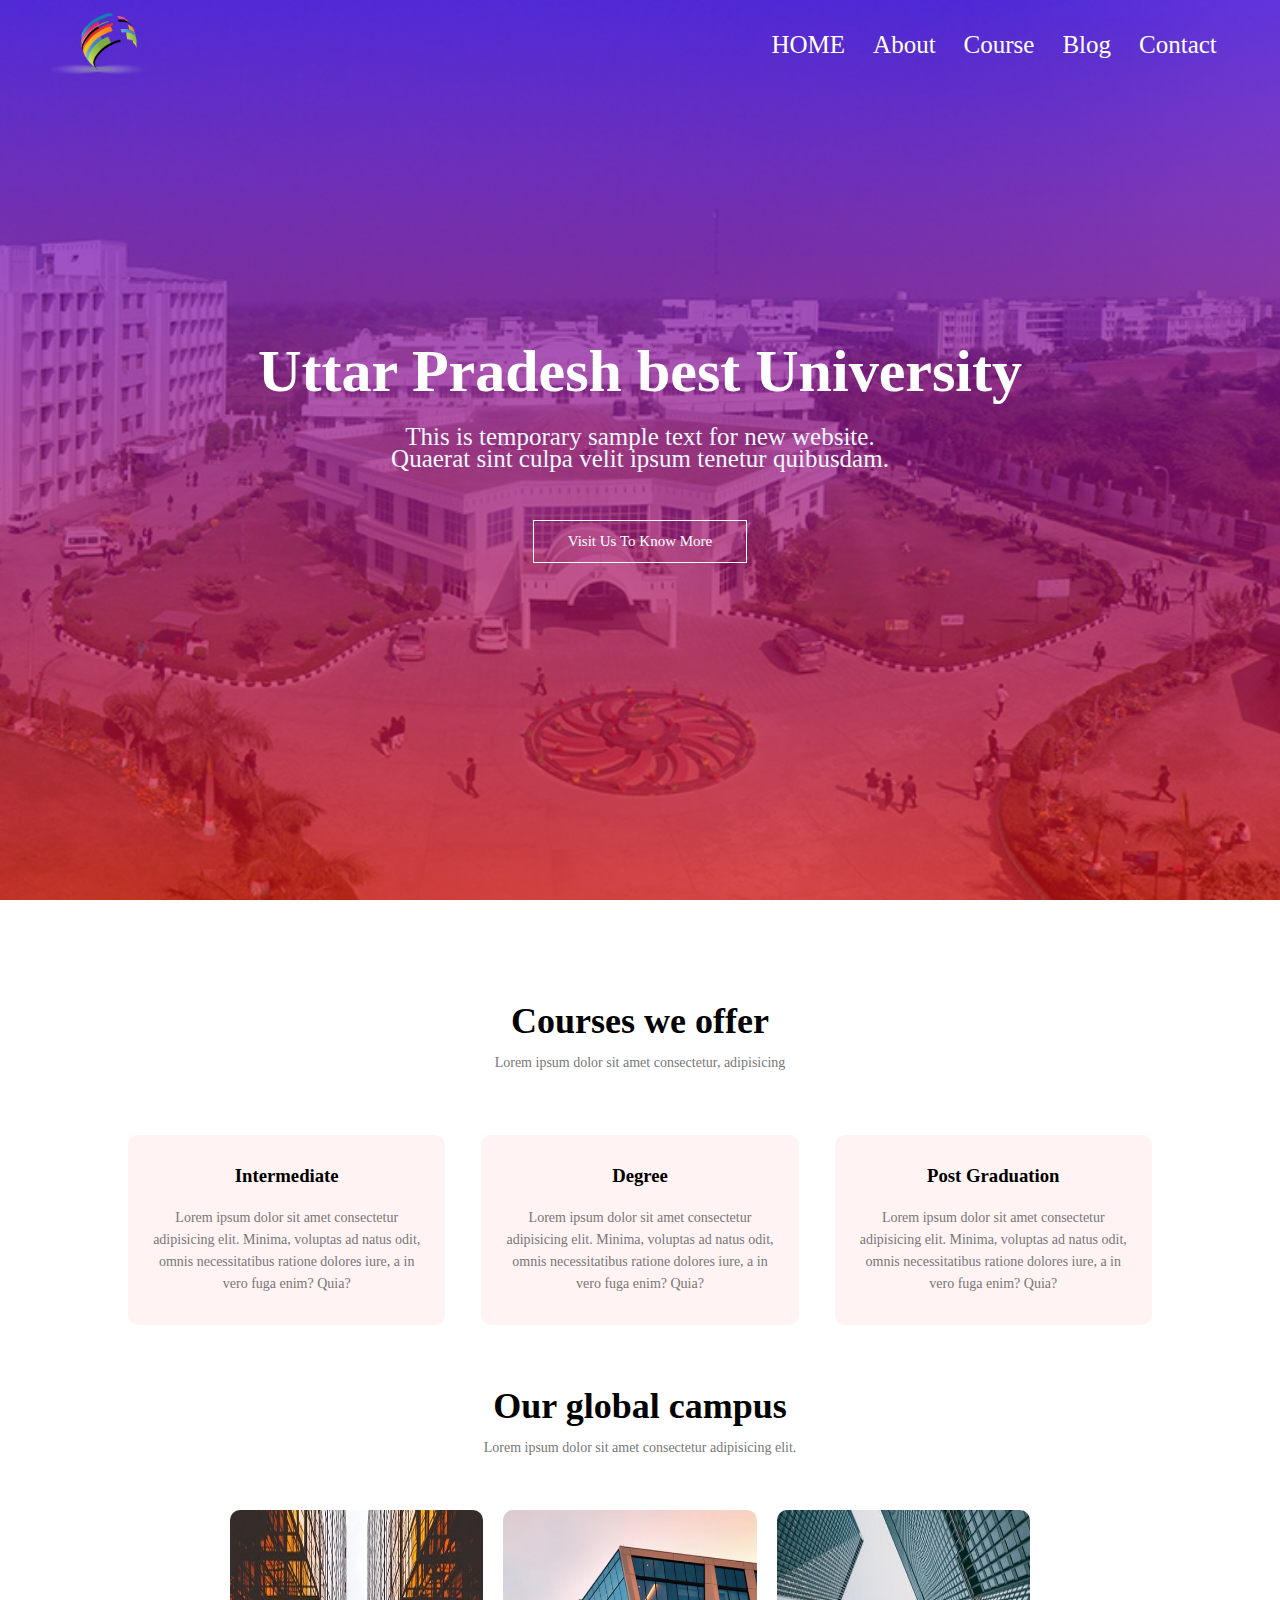
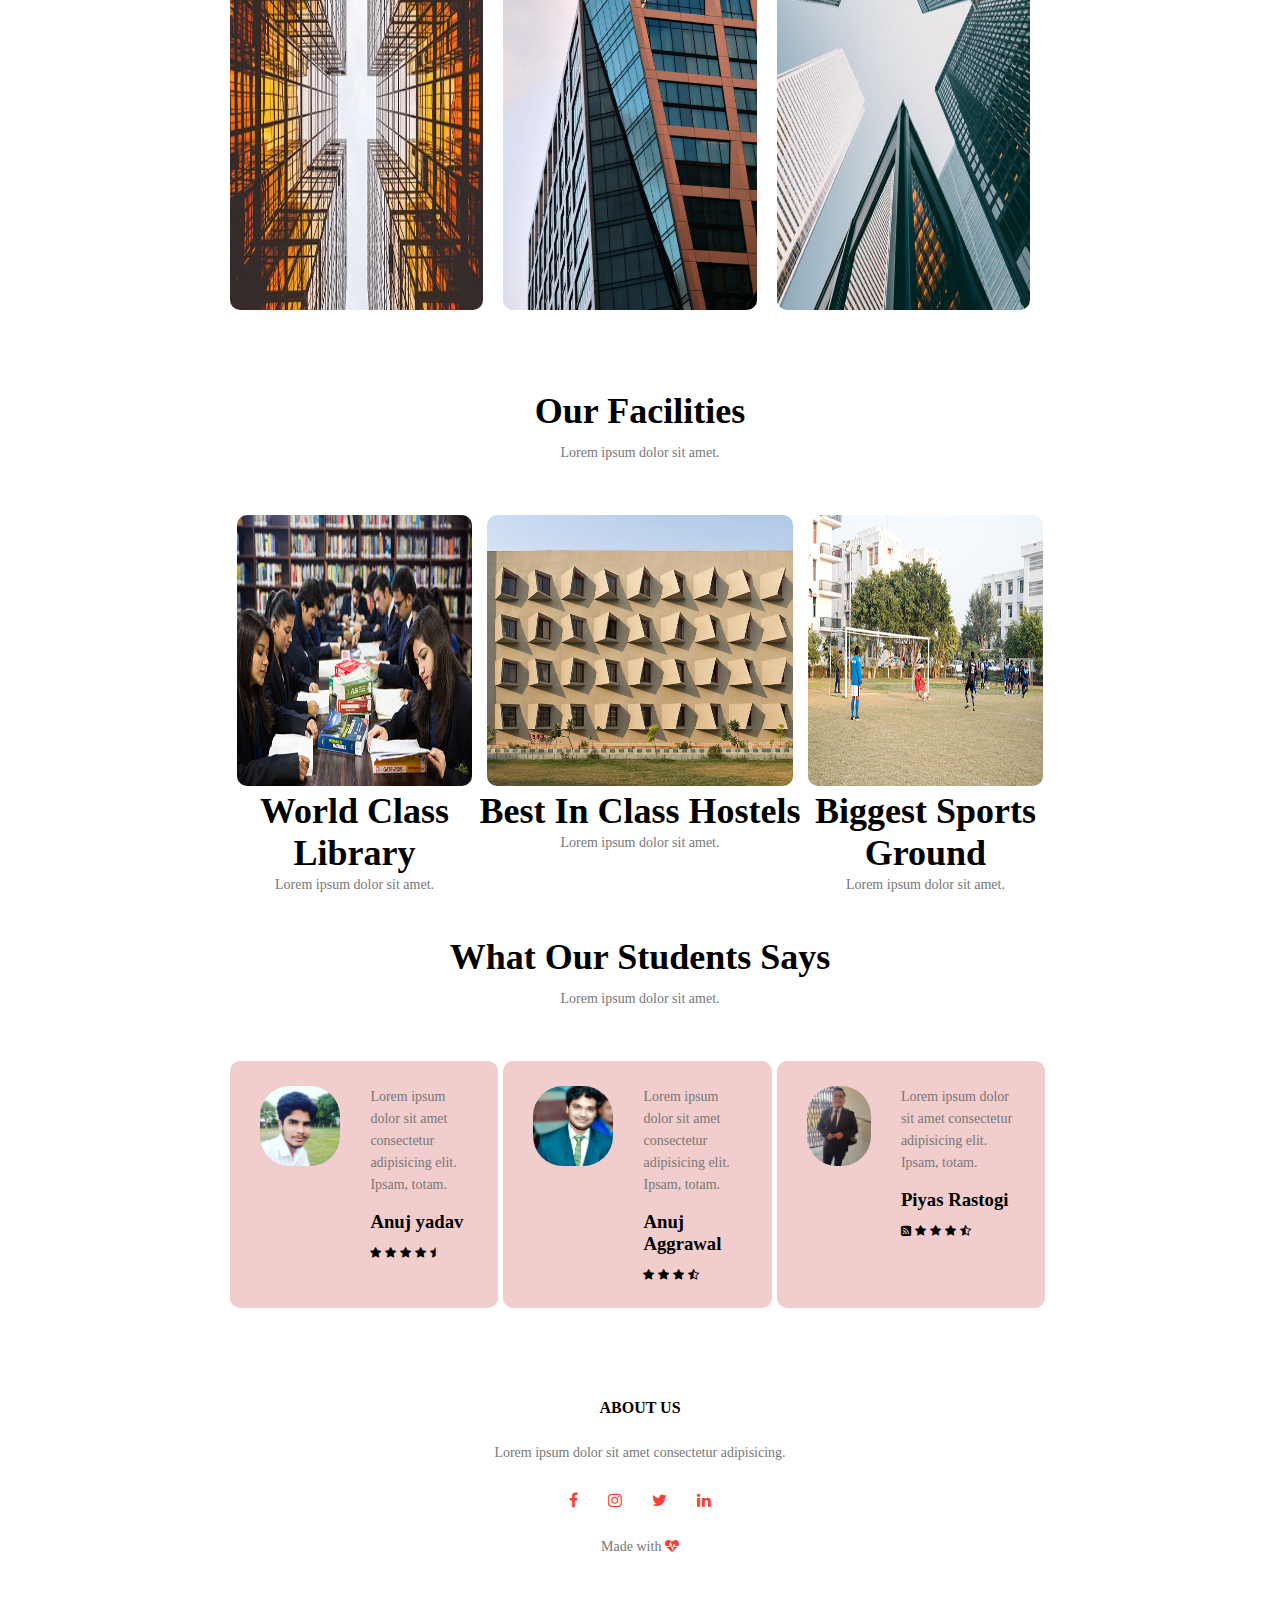
<file: index.html>
<!DOCTYPE html>
<html lang="en">
  <head>
    <meta charset="UTF-8" />
    <meta http-equiv="X-UA-Compatible" content="IE=edge" />
    <meta name="viewport" content="width=device-width, initial-scale=1.0" />
    <title>University Website Design</title>
    <link rel="stylesheet" href="style.css" />
    <link rel="preconnect" href="https://fonts.googleapis.com" />
    <link rel="preconnect" href="https://fonts.gstatic.com" crossorigin />
    
    <link
      rel="stylesheet"
      href="https://stackpath.bootstrapcdn.com/font-awesome/4.7.0/css/font-awesome.min.css"
    />
  </head>
  <body>
    <section class="header">
      <nav>
        <a href="index.html"><img src="images/clipart.png" /></a>
        
        <div class="nav-links" id="navLinks">
          <i class="fa fa-times" onclick="hideMenu()"></i>
          <ul>
            <li><a href="">HOME</a></li>
            <li><a href="">About</a></li>
            <li><a href="">Course</a></li>
            <li><a href="">Blog</a></li>
            <li><a href="">Contact</a></li>
          </ul>
        </div>
        <i class="fa fa-bars" onclick="showMenu()"></i>
      </nav>
      <div class="text-box">
        <h1>Uttar Pradesh best University</h1>
        <p>
          This is temporary sample text for new website.<br />
          Quaerat sint culpa velit ipsum tenetur quibusdam.
        </p>
        <a href="" class="hero-btn">Visit Us To Know More</a>
      </div>
    </section>
    <!-- ---------course--------- -->
    <section class="course">
      <h1>Courses we offer</h1>
      <p>Lorem ipsum dolor sit amet consectetur, adipisicing</p>
      <div class="row">
        <div class="course-col">
          <h3>Intermediate</h3>
          <p>
            Lorem ipsum dolor sit amet consectetur adipisicing elit. Minima,
            voluptas ad natus odit, omnis necessitatibus ratione dolores iure, a
            in vero fuga enim? Quia?
          </p>
        </div>
        <div class="course-col">
          <h3>Degree</h3>
          <p>
            Lorem ipsum dolor sit amet consectetur adipisicing elit. Minima,
            voluptas ad natus odit, omnis necessitatibus ratione dolores iure, a
            in vero fuga enim? Quia?
          </p>
        </div>
        <div class="course-col">
          <h3>Post Graduation</h3>
          <p>
            Lorem ipsum dolor sit amet consectetur adipisicing elit. Minima,
            voluptas ad natus odit, omnis necessitatibus ratione dolores iure, a
            in vero fuga enim? Quia?
          </p>
        </div>
      </div>
    
    <section>
      <!-- ----------campus----- -->
      <section class="campus">
        <h1>Our global campus</h1>
        <p>
          Lorem ipsum dolor sit amet consectetur adipisicing elit.
        </p>
        <div class="row">
          <div class="campus-col">
            <img src="images/arch.jpg" height="400px" >
            <div class="layer">
              <h3>LONDON</h3>
            </div>
          </div>
          <div class="campus-col">
            <img src="images/newyork.png" height="400px" >
            <div class="layer">
              <h3>NEWYORK</h3>
            </div>
          </div>
          <div class="campus-col">
            <img src="images/washington.jpeg" height="400px" >
            <div class="layer">
              <h3>WASHINGTON</h3>
            </div>
          </div>
        </div>
     
    </section>
<!-- -----------facilities------ -->
<section class="facilitie">
  <h1>Our Facilities</h1>
  <p>Lorem ipsum dolor sit amet.</p>
  <div class="row">
    <div class="facilitie-col">
      <img src="images/library.jpg" >
      <h1>World Class Library</h1>
      <p>Lorem ipsum dolor sit amet.</p>
    </div>
    <div class="facilitie-col">
      <img src="images/hostel.jpg"  >
      <h1>Best In Class Hostels</h1>
      <p>Lorem ipsum dolor sit amet.</p>
    </div>
    <div class="facilitie-col">
      <img src="images/sports.jpg" >
      <h1>Biggest Sports Ground</h1>
      <p>Lorem ipsum dolor sit amet.</p>
    </div>
  </div>  
</section>
<!-- ------testimonial---- -->
<section class="testimonial">
  <h1>What Our Students Says</h1>
  <p>Lorem ipsum dolor sit amet.</p>
  <div class="row">
    <div class="testimonial-col">
      <img src="images/anuj.png">
      <div>
      <p>Lorem ipsum dolor sit amet consectetur adipisicing elit. Ipsam, totam.</p>
      <h3>Anuj yadav</h3>
      <i class="fa fa-star"></i>
      <i class="fa fa-star"></i>
      <i class="fa fa-star"></i>
      <i class="fa fa-star"></i>
      <i class="fa fa-star-half"></i>
    </div>
  </div>
    
  
    <div class="testimonial-col">
      <img src="images/agrawal.jpeg.png">
      <div>
      <p>Lorem ipsum dolor sit amet consectetur adipisicing elit. Ipsam, totam.</p>
      <h3>Anuj Aggrawal</h3>
      <i class="fa fa-star"></i>
      <i class="fa fa-star"></i>
      <i class="fa fa-star"></i>
      <i class="fa fa-star-half-o"></i>
      
    </div>

    </div>
    <div class="testimonial-col">
      <img src="images/piyas.png">
      <div>
      <p>Lorem ipsum dolor sit amet consectetur adipisicing elit. Ipsam, totam.</p>
      <h3>Piyas Rastogi</h3>
      <i class="fa fa-rss-square"></i>
      <i class="fa fa-star"></i>
      <i class="fa fa-star"></i>
      <i class="fa fa-star"></i>
      <i class="fa  fa-star-half-o"></i>
    </div>
  </div>
  </div>

</section>
<!-- ------footer------ -->
<section class="footer">
  <h4>ABOUT US</h4>
  <p>Lorem ipsum dolor sit amet consectetur adipisicing.</p>
  <div class="icons">
    <i class="fa fa-facebook"></i>
    <i class="fa fa-instagram"></i>
    <i class="fa fa-twitter"></i>
    <i class="fa fa-linkedin"></i>
  </div>
  <p>Made with <i class="fa fa-heartbeat"></i></p>
</section>




    <script>
      var navLinks = document.getElementById("navLinks");
      function showMenu() {
        navLinks.style.right = "0";
      }
      function hideMenu() {
        navLinks.style.right = "-200px";
      }
    </script>
    
  </body>
</html>
</file>
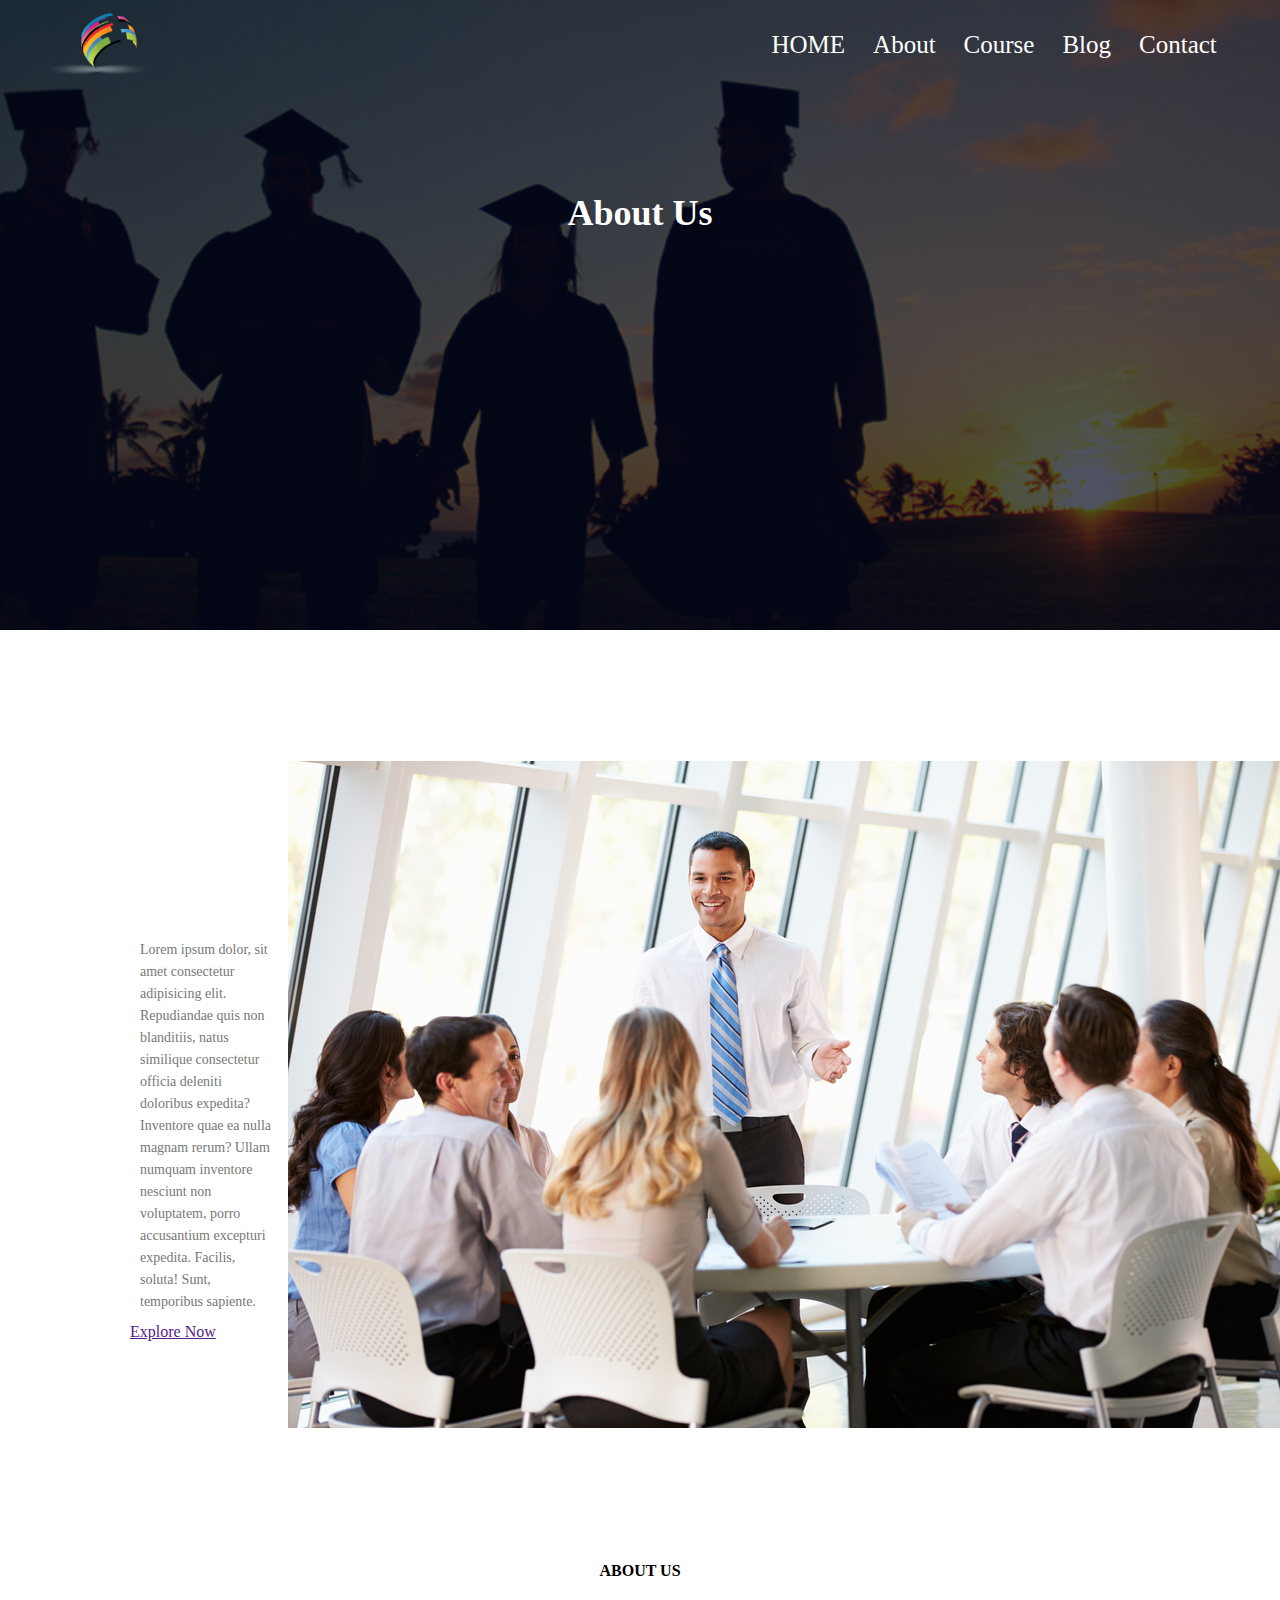
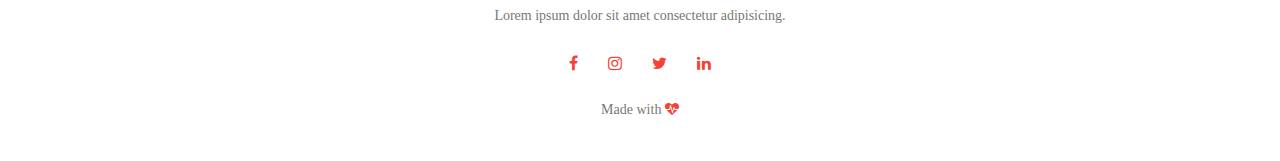
<file: about.html>
<!DOCTYPE html>
<html lang="en">
  <head>
    <meta charset="UTF-8" />
    <meta http-equiv="X-UA-Compatible" content="IE=edge" />
    <meta name="viewport" content="width=device-width, initial-scale=1.0" />
    <title>University Website Design</title>
    <link rel="stylesheet" href="style.css" />
    <link rel="preconnect" href="https://fonts.googleapis.com" />
    <link rel="preconnect" href="https://fonts.gstatic.com" crossorigin />
    
    <link
      rel="stylesheet"
      href="https://stackpath.bootstrapcdn.com/font-awesome/4.7.0/css/font-awesome.min.css"
    />
  </head>
  <body>
    <section class="sub-header">
      <nav>
        <a href="index.html"><img src="images/clipart.png" /></a>
        
        <div class="nav-links" id="navLinks">
          <i class="fa fa-times" onclick="hideMenu()"></i>
          <ul>
            <li><a href="">HOME</a></li>
            <li><a href="">About</a></li>
            <li><a href="">Course</a></li>
            <li><a href="">Blog</a></li>
            <li><a href="">Contact</a></li>
          </ul>
        </div>
        <i class="fa fa-bars" onclick="showMenu()"></i>
      </nav>
     <h1>About Us</h1>
    </section>
<!-- -----about us content---- -->
<section class="about-us">
    <div class="row">
        <div class="about-col">
<h1>We are world's largest university</h1>
<p>Lorem ipsum dolor, sit amet consectetur adipisicing elit. Repudiandae quis non blanditiis, natus similique consectetur officia deleniti doloribus expedita? Inventore quae ea nulla magnam rerum? Ullam numquam inventore nesciunt non voluptatem, porro accusantium excepturi expedita. Facilis, soluta! Sunt, temporibus sapiente.</p>
<a href="">Explore Now</a>       
</div>
<div class="about-col">
    <img src="images/meeting.jpg">
</div>
        
    </div>
    
</section>




    <!-- -------footer----- -->
<section class="footer">
  <h4>ABOUT US</h4>
  <p>Lorem ipsum dolor sit amet consectetur adipisicing.</p>
  <div class="icons">
    <i class="fa fa-facebook"></i>
    <i class="fa fa-instagram"></i>
    <i class="fa fa-twitter"></i>
    <i class="fa fa-linkedin"></i>
  </div>
  <p>Made with <i class="fa fa-heartbeat"></i></p>
</section>




    <script>
      var navLinks = document.getElementById("navLinks");
      function showMenu() {
        navLinks.style.right = "0";
      }
      function hideMenu() {
        navLinks.style.right = "-200px";
      }
    </script>
  </body>
</html>
</file>
<file: style.css>
* {
  margin: 0;
  padding: 0;
  font-family: "Ephesis", cursive;
}
.header {
  min-height: 100vh;
  width: 100%;
  background-image: linear-gradient(
      rgba(78, 10, 238, 0.7),
      rgba(219, 18, 18, 0.7)
    ),
    url(images/institute.jpg);
  background-position: center;
  background-size: cover;
  position: relative;
}
nav {
  display: flex;
  padding: 1% 4%;
  justify-content: space-between;
  align-items: center;
}
nav img {
  width: 100px;
}
.nav-links {
  flex: 1;
  text-align: right;
}
.nav-links ul li {
  list-style: none;
  display: inline-block;
  padding: 8px 12px;
  position: relative;
}
.nav-links ul li a {
  color: #fff;
  text-decoration: none;
  font-size: 25px;
}
.nav-links ul li::after {
  content: "";
  width: 0%;
  height: 2px;
  background: #f44336;
  display: block;
  margin: auto;
  transition: 0.3s;
}
.nav-links ul li:hover::after {
  width: 100%;
}
.text-box {
  width: 90%;
  color: #fff;
  position: absolute;
  top: 50%;
  left: 50%;
  transform: translate(-50%, -50%);
  text-align: center;
}
.text-box h1 {
  font-size: 60px;
}
.text-box p {
  margin: 10px 0 40px;
  font-size: 25px;
  color: aliceblue;
}
.hero-btn {
  display: inline-block;
  text-decoration: none;
  color: #fff;
  border: 1px solid #fff;
  padding: 12px 34px;
  font-size: 15px;
  background: transparent;
  position: relative;
  cursor: pointer;
}
.hero-btn:hover {
  border: 1px solid#f44336;
  background: #f44336;
  transition: 0.5s;
}
nav .fa {
  display: none;
}
@media (max-width: 700px) {
  .text-box h1 {
    font-size: 25px;
  }
  .nav-links ul li {
    display: block;
  }
  .nav-links {
    position: absolute;
    background: #f44336;
    height: 100vh;
    width: 200px;
    top: 0;
    right: -200px;
    text-align: left;
    z-index: 2;
    transition: 0.5s;
  }
  nav .fa {
    display: block;
    color: #fff;
    margin: 10px;
    font-size: 22px;
    cursor: pointer;
  }
  .nav-links ul {
    padding: 30px;
  }
}
/* -------------courses--------- */
.course {
  width: 80%;
  margin: auto;
  text-align: center;
  padding-top: 100px;
}
h1 {
  font-size: 36px;
  font-weight: 600;
}
p {
  color: #777;
  font-size: 14px;
  font-weight: 300;
  line-height: 22px;
  padding: 10px;
}
.row {
  margin-top: 5%;
  display: flex;
  justify-content: space-between;
}
.course-col {
  flex-basis: 31%;
  background: #fff3f3;
  border-radius: 10px;
  border-bottom: 5%;
  padding: 20px 12px;
  box-sizing: border-box;
  transition: 0.5s;
  margin-bottom: 10px;
}
h3 {
  text-align: center;
  font-weight: 600;
  margin: 10px 0;
}
.course-col:hover {
  box-shadow: 0 0 20px 0px rgba(0, 0, 0, 0.2);
}
@media (max-width: 700px) {
  .row {
    flex-direction: column;
  }
}
/* ------campus------- */
.campus {
  width: 80%;
  margin: auto;
  text-align: center;
  padding-top: 50px;
}
.campus-col {
  flex: 32%;
  border-radius: 10px;
  border-bottom: 5%;

  margin-bottom: 30px;
  margin-right: 20px;
  position: relative;
  overflow: hidden;
  transition: 0.5s;
}

.campus-col img {
  width: 100%;
  display: block;
}
.layer {
  background: transparent;
  height: 100%;
  width: 100%;
  position: absolute;
  top: 0;
  left: 0;
  transition: 0.5s;
}
.layer:hover {
  background: rgba(46, 209, 209, 0.7);
}
.layer h3 {
  width: 100%;
  font-weight: 500;
  color: #fff;
  font-size: 26px;
  bottom: 0;
  left: 50%;
  transform: translateX(-50%);
  position: absolute;
  opacity: 0%;
  transition: 0.5s;
}
.layer:hover h3 {
  bottom: 70%;
  opacity: 1;
}
/* -------facilities----- */
.facilitie {
  width: 80%;
  margin: auto;
  text-align: center;
  padding-top: 50px;
}
.facilitie.col {
  flex-basis: 32%;
  border-radius: 10px;
  margin-bottom: 5%;
  text-align: left;
}
.facilitie-col img {
  width: 95%;
  height: 100%;
  border-radius: 10px;
}
.facilitie-col p {
  padding: 0;
}
.facilitie-col h3 {
  margin-top: 16px;
  margin-bottom: 15px;
  text-align: left;
}
/* ------testimonial--- */
.testimonial {
  margin: auto;
  width: 80%;
  text-align: center;
  padding-top: 150px;
}
.testimonial-col {
  flex: 31%;
  border-radius: 10px;
  margin-bottom: 5%;
  margin-right: 5px;
  text-align: left;
  background-color: rgb(241, 205, 205);
  padding: 25px;
  cursor: pointer;
  display: flex;
}
.testimonial-col img {
  margin-left: 5px;
  margin-right: 5px;
  height: 80px;
  width: 80px;
  border-radius: 30px;
  margin-right: 30px;
}
.testimonial-col p {
  padding: 0;
  margin-left: auto;
}
.testimonial-col h3 {
  margin-top: 15px;
  text-align: left;
}
.testimonial-col div i {
  font-size: 12px;
}
/* ---------------footer------ */
.footer{
  width: 100%;
  text-align: center;
  padding: 30px 0;
}
.footer h4{
  margin-bottom: 15px;
  margin-top: 20px;
  font-weight: 700;
}
.icons .fa{
  color:#f44336 ;
  margin: 0 13px;
  cursor: pointer;
  padding: 18px 0;
 
}
.fa-heartbeat{
  color:#f44336 ;
  

}
/* -------about us page---- */
.sub-header{
  
  height: 70vh;
  width: 100%;
  background-image: linear-gradient(rgba(4,9,30,0.7), rgba(4,9,30,0.7)),url(images/scholarships.jpg);
background-position: center;
background-size: cover;
text-align: center;
color: #fff;

}
.sub-header h1{
  margin-top: 100px;
}
.about-us{
  width: 80%;
  margin: auto;
  padding-top:50px ;
  padding-bottom: 50px;
  color: rgb(255, 255, 255);

}
.about-col{
  flex-basis:48%;
  padding: 30px 2px;
}
</file>
